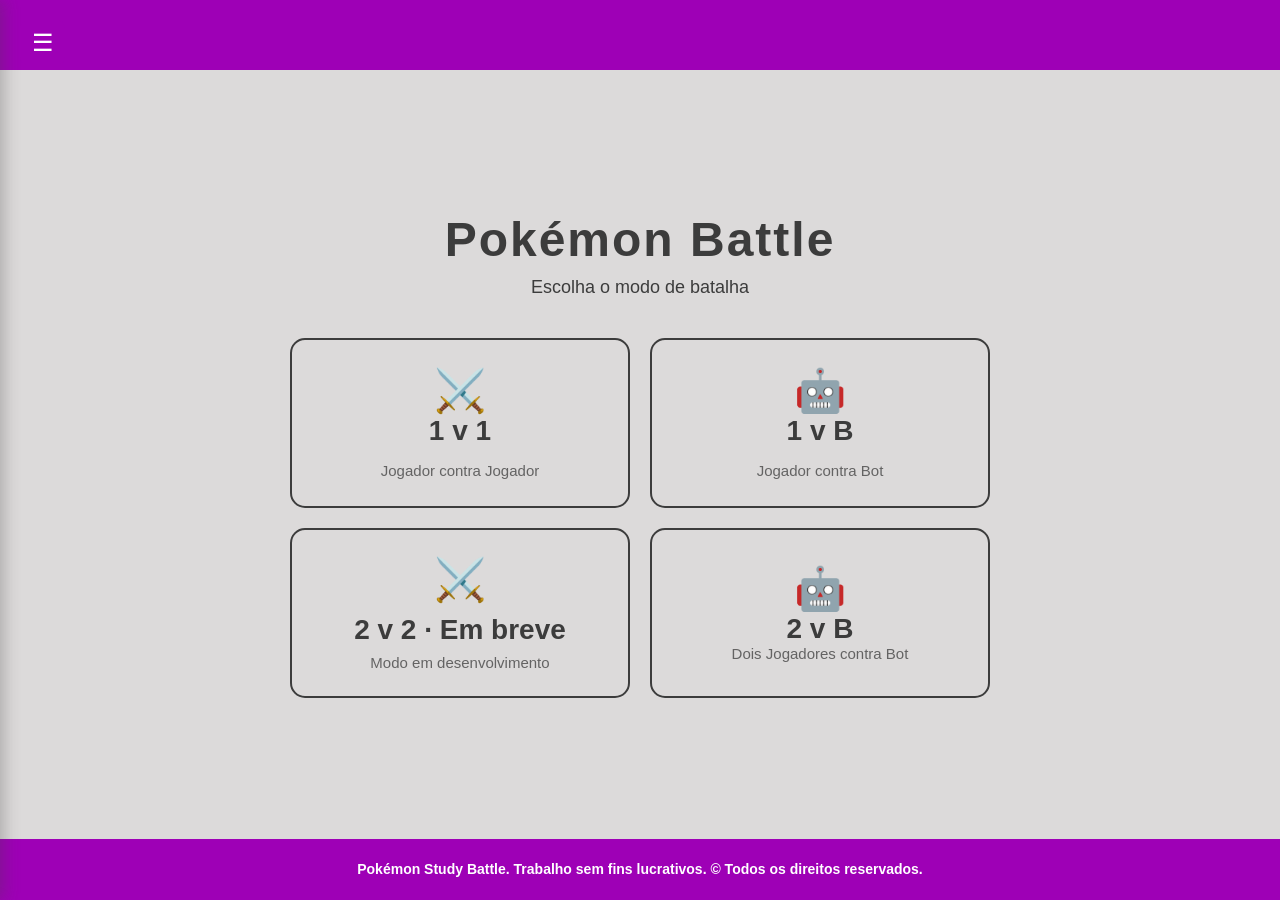
<file: index.html>
<!doctype HTML>
<html lang="pt-br">
    <head>
        <title>Pokémon & Estudos</title>
        <meta charset="utf-8">
        <meta name="viewport" content="width=device-width, initial-scale=1.0">
        <link rel="icon" type="img/jpg" href="img/icone.jpg">
        <link rel="stylesheet" type="text/css" href="css/controls.css">
    </head>
    <body id="topo">
        
        <a href="#topo" class="voltar-topo">↑</a>

        <div id="header">
            <nav class="menu">

                <button class="menu-botao" id="menuBotao">
                ☰
                </button>

                <div class="menu-conteudo">

                    <h2>Pokémon & Estudos</h2>

                    <a href="index.html">Home</a>
                    <a href="modos/menu-players.html">Players</a>
                    <a href="modos/menu-bot.html">Bots</a>
                    <a href="modos/menu-resolucao.html">Resolução</a>
                    <a href="extras/creditos.html">Créditos</a>

                    <button id="modo" class="botao-modo">🌙 Modo noturno</button>

                </div>

            </nav>
        </div>
        <div id="container">

            <section class="titulo-menu">
                <h1>Pokémon Battle</h1>
                <p>Escolha o modo de batalha</p>
            </section>

            <section class="modos-batalha">

                <button class="modo-batalha" id="btn-1v1">
                    <a href="modeBatalha/1v1.html">
                        <span class="icone-modo">⚔️</span><br>
                        <span class="nome-modo">1 v 1</span><br>
                        <br>
                        <span class="descricao-modo">Jogador contra Jogador</span>
                    </a>
                </button>

                <button class="modo-batalha" id="btn-1vb">
                    <a href="modeBatalha/1vb.html">
                        <span class="icone-modo">🤖</span><br>
                        <span class="nome-modo">1 v B</span><br>
                        <br>
                        <span class="descricao-modo">Jogador contra Bot</span>
                    </a>
                </button>

                <button class="modo-batalha" id="btn-2v2" type="button" disabled aria-disabled="true" title="Este modo ainda não foi implementado.">

                    <span class="icone-modo">⚔️</span>
                    <span class="nome-modo">2 v 2 · Em breve</span>

                    <span class="descricao-modo">Modo em desenvolvimento</span>

                </button>

                <button class="modo-batalha" id="btn-2vb">
                    <a href="modeBatalha/2vb.html">
                        <span class="icone-modo">🤖</span><br>
                        <span class="nome-modo">2 v B</span><br>

                        <span class="descricao-modo">Dois Jogadores contra Bot</span>

                    </a>
                </button>

            </section>

        </div>
        <div id="footer">
            <h5>
                Pokémon Study Battle. Trabalho sem fins lucrativos. © Todos os direitos reservados.
            </h5>
        </div>

        <script src="js/menu.js"></script>
        <script src="js/tema.js"></script>
        <script src="js/ancora.js"></script>
    </body>
</html>
</file>
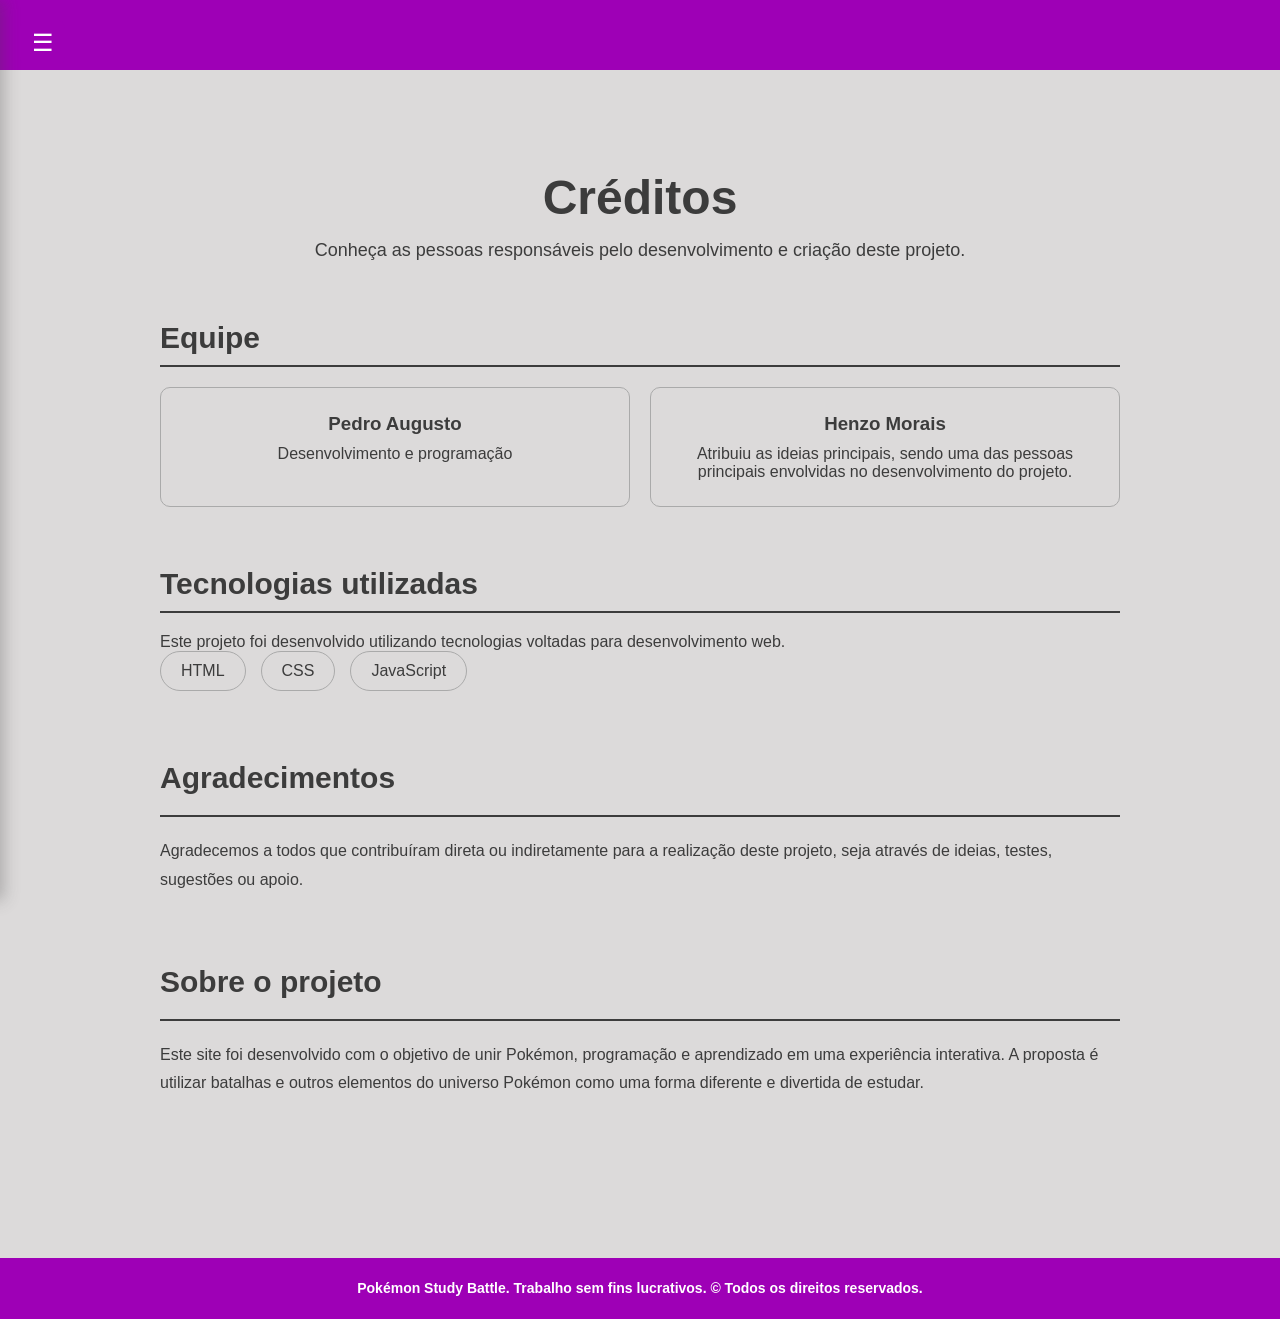
<file: extras/creditos.html>
<!doctype HTML>
<html lang="pt-br">
    <head>
        <title>Pokémon & Estudos</title>
        <meta charset="utf-8">
        <meta name="viewport" content="width=device-width, initial-scale=1.0">
        <link rel="icon" type="img/jpg" href="../img/icone.jpg">
        <link rel="stylesheet" type="text/css" href="../css/controls.css">
    </head>
    <body id="topo">
        
        <a href="#topo" class="voltar-topo">↑</a>

        <div id="header">
            <nav class="menu">

                <button class="menu-botao" id="menuBotao">
                ☰
                </button>

                <div class="menu-conteudo">

                    <h2>Pokémon & Estudos</h2>

                    <a href="../index.html">Home</a>
                    <a href="../modos/menu-players.html">Players</a>
                    <a href="../modos/menu-bot.html">Bots</a>
                    <a href="creditos.html">Créditos</a>

                    <button id="modo" class="botao-modo">🌙 Modo noturno</button>

                </div>

            </nav>
        </div>
        <div id="container">

            <main class="pagina-creditos">

                <section class="cabecalho-creditos">
                    <h1>Créditos</h1>
                    <p>
                    Conheça as pessoas responsáveis pelo desenvolvimento
                    e criação deste projeto.
                    </p>
                </section>

                <section class="equipe">
                    <h2>Equipe</h2>

                    <div class="membros">

                        <div class="membro">
                            <h3>Pedro Augusto</h3>
                            <p>Desenvolvimento e programação</p>
                        </div>

                        <div class="membro">
                            <h3>Henzo Morais</h3>
                            <p>Atribuiu as ideias principais, sendo uma das pessoas principais envolvidas no desenvolvimento do projeto.</p>
                        </div>

                    </div>
                </section>

                <section class="tecnologias">
                    <h2>Tecnologias utilizadas</h2>

                    <p>
                    Este projeto foi desenvolvido utilizando tecnologias
                    voltadas para desenvolvimento web.
                    </p>

                    <div class="lista-tecnologias">
                        <span>HTML</span>
                        <span>CSS</span>
                        <span>JavaScript</span>
                    </div>
                </section>

                <section class="agradecimentos">
                    <h2>Agradecimentos</h2>

                    <p>
                    Agradecemos a todos que contribuíram direta ou
                    indiretamente para a realização deste projeto,
                    seja através de ideias, testes, sugestões ou apoio.
                    </p>
                </section>

                <section class="projeto">
                    <h2>Sobre o projeto</h2>

                    <p>
                    Este site foi desenvolvido com o objetivo de unir
                    Pokémon, programação e aprendizado em uma experiência
                    interativa. A proposta é utilizar batalhas e outros
                    elementos do universo Pokémon como uma forma diferente
                    e divertida de estudar.
                    </p>
                </section>

            </main>

        </div>
            <div id="footer">
                <h5>
                    Pokémon Study Battle. Trabalho sem fins lucrativos. © Todos os direitos reservados.
                </h5>
            </div>

        <script src="../js/menu.js"></script>
        <script src="../js/tema.js"></script>
        <script src="../js/ancora.js"></script>
    </body>
</html>
</file>
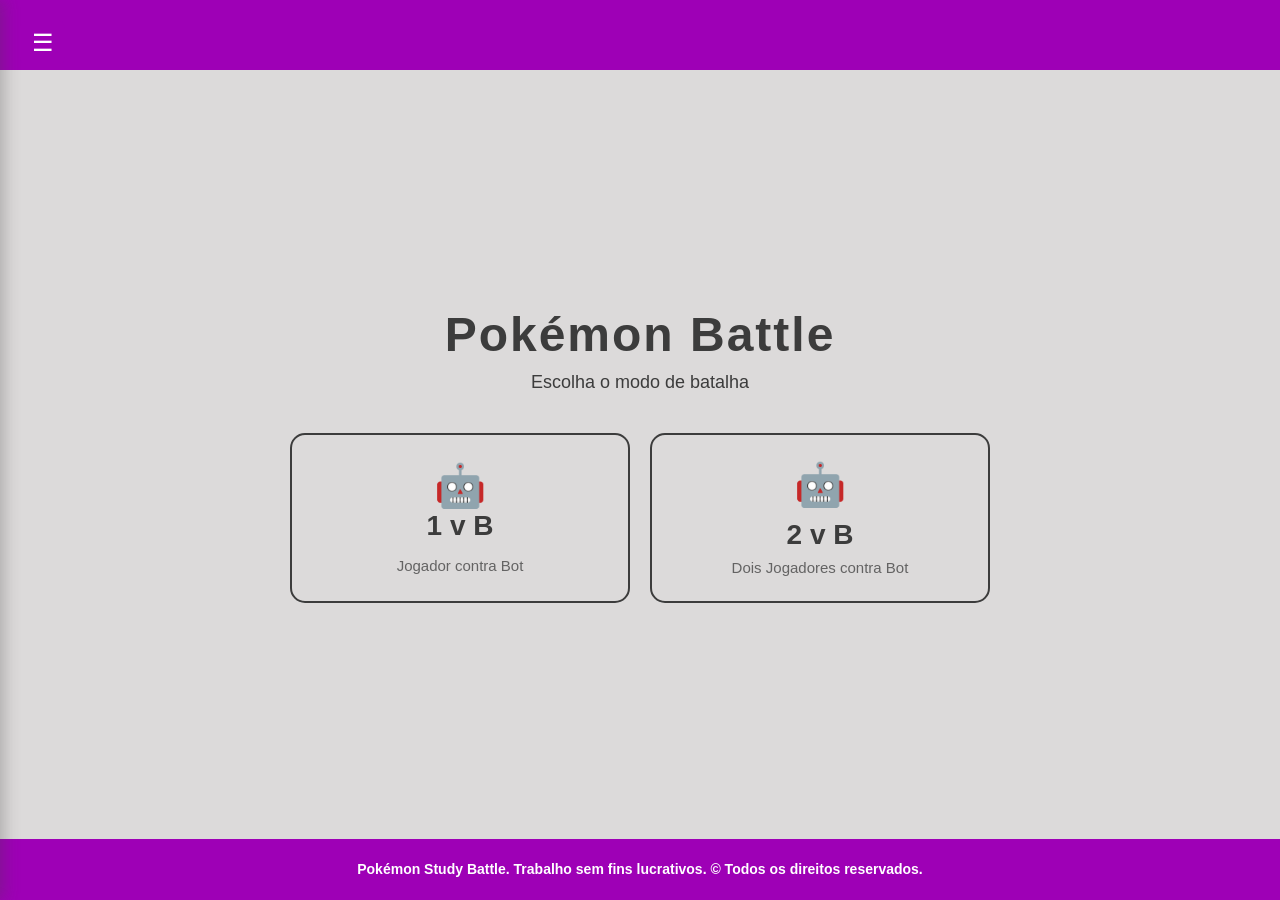
<file: modos/menu-bot.html>
<!doctype HTML>
<html lang="pt-br">
    <head>
        <title>Pokémon & Estudos</title>
        <meta charset="utf-8">
        <meta name="viewport" content="width=device-width, initial-scale=1.0">
        <link rel="icon" type="img/jpg" href="../img/icone.jpg">
        <link rel="stylesheet" type="text/css" href="../css/controls.css">
    </head>
    <body id="topo">
        
        <a href="#topo" class="voltar-topo">↑</a>

        <div id="header">
            <nav class="menu">

                <button class="menu-botao" id="menuBotao">
                ☰
                </button>

                <div class="menu-conteudo">

                    <h2>Pokémon & Estudos</h2>

                    <a href="../index.html">Home</a>
                    <a href="menu-players.html">Players</a>
                    <a href="menu-bot.html">Bots</a>
                    <a href="menu-resolucao.html">Resolução</a>
                    <a href="../extras/creditos.html">Créditos</a>

                    <button id="modo" class="botao-modo">🌙 Modo noturno</button>

                </div>

            </nav>
        </div>
        <div id="container">

            <section class="titulo-menu">
                <h1>Pokémon Battle</h1>
                <p>Escolha o modo de batalha</p>
            </section>

            <section class="modos-batalha">

                <button class="modo-batalha" id="btn-1vb">
                    <a href="../modeBatalha/1vb.html">
                        <span class="icone-modo">🤖</span><br>
                        <span class="nome-modo">1 v B</span><br>
                        <br>
                        <span class="descricao-modo">Jogador contra Bot</span>
                    </a>
                </button>

                <button class="modo-batalha" id="btn-2vb">

                    <span class="icone-modo">🤖</span>
                    <span class="nome-modo">2 v B</span>

                    <span class="descricao-modo">Dois Jogadores contra Bot</span>

                </button>

            </section>

        </div>
        <div id="footer">
            <h5>
                Pokémon Study Battle. Trabalho sem fins lucrativos. © Todos os direitos reservados.
            </h5>
        </div>

        <script src="../js/menu.js"></script>
        <script src="../js/tema.js"></script>
        <script src="../js/ancora.js"></script>
    </body>
</html>
</file>
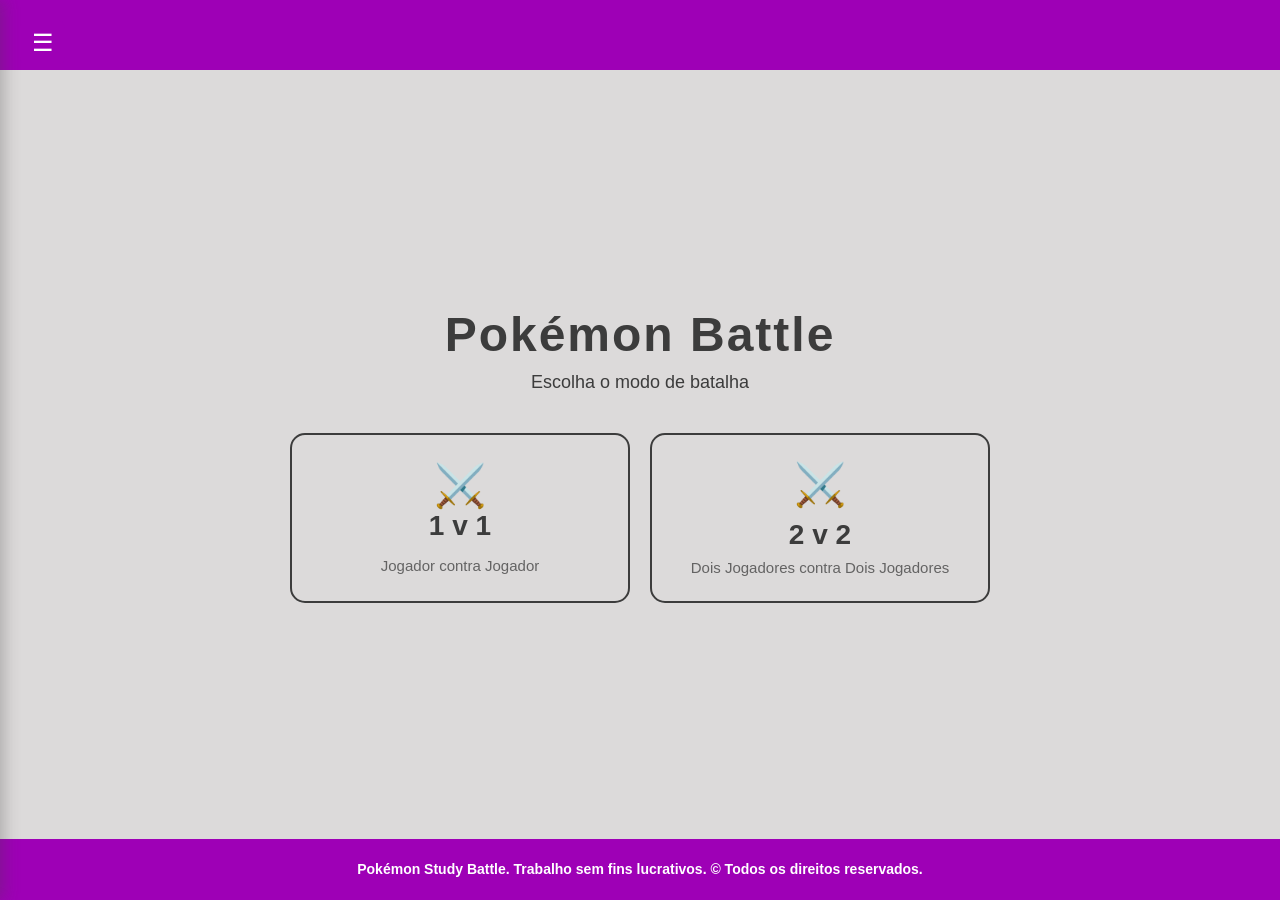
<file: modos/menu-players.html>
<!doctype HTML>
<html lang="pt-br">
    <head>
        <title>Pokémon & Estudos</title>
        <meta charset="utf-8">
        <meta name="viewport" content="width=device-width, initial-scale=1.0">
        <link rel="icon" type="img/jpg" href="../img/icone.jpg">
        <link rel="stylesheet" type="text/css" href="../css/controls.css">
    </head>
    <body id="topo">
        
        <a href="#topo" class="voltar-topo">↑</a>

        <div id="header">
            <nav class="menu">

                <button class="menu-botao" id="menuBotao">
                ☰
                </button>

                <div class="menu-conteudo">

                    <h2>Pokémon & Estudos</h2>

                    <a href="../index.html">Home</a>
                    <a href="menu-players.html">Players</a>
                    <a href="menu-bot.html">Bots</a>
                    <a href="menu-resolucao.html">Resolução</a>
                    <a href="../extras/creditos.html">Créditos</a>

                    <button id="modo" class="botao-modo">🌙 Modo noturno</button>

                </div>

            </nav>
        </div>
        <div id="container">

            <section class="titulo-menu">
                <h1>Pokémon Battle</h1>
                <p>Escolha o modo de batalha</p>
            </section>

            <section class="modos-batalha">

                <button class="modo-batalha" id="btn-1v1">
                    <a href="../modeBatalha/1v1.html">
                        <span class="icone-modo">⚔️</span><br>
                        <span class="nome-modo">1 v 1</span><br>
                        <br>
                        <span class="descricao-modo">Jogador contra Jogador</span>
                    </a>
                </button>

                <button class="modo-batalha" id="btn-2v2">

                    <span class="icone-modo">⚔️</span>
                    <span class="nome-modo">2 v 2</span>

                    <span class="descricao-modo">Dois Jogadores contra Dois Jogadores</span>

                </button>

            </section>

        </div>
        <div id="footer">
            <h5>
                Pokémon Study Battle. Trabalho sem fins lucrativos. © Todos os direitos reservados.
            </h5>
        </div>

        <script src="../js/menu.js"></script>
        <script src="../js/tema.js"></script>
        <script src="../js/ancora.js"></script>
    </body>
</html>
</file>
<file: css/controls.css>
* {
    margin: 0;
    padding: 0;
    box-sizing: border-box;
}

/* =========================
   VARIÁVEIS DE CORES
========================= */

:root  {
    --cor-fundo: #dcdada;
    --cor-principal: #9e00b6;
    --cor-principal-2: #6a0080;
    --cor-escura: #222222;

    --cor-texto: rgb(60, 60, 60);
    --cor-texto-2: rgb(243, 190, 255);
    --cor-branca: #ffffff;

    --cor-hover: #4c0553;
    --cor-indicador: #a100b6;

    --sombra-menu: rgba(65, 65, 65, 0.3);
    --sombra-caixa: rgba(53, 0, 70, 0.589);
    --sombra-forte: rgba(0, 0, 0, 0.4);
}


/* =========================
   MODO NOTURNO
========================= */

body.dark   {
    /* Cores principais */
    --cor-fundo: #313131;
    --cor-principal: #b60000;
    --cor-principal-2: #8a0000;
    --cor-escura: #222222;

    /* Textos */
    --cor-texto: rgb(204, 202, 202);
    --cor-texto-2: rgb(255, 228, 226);
    --cor-branca: #ffffff;

    /* Hover e indicadores */
    --cor-hover: #530505;
    --cor-indicador: #b60000;

    /* Sombras */
    --sombra-menu: rgba(65, 65, 65, 0.3);
    --sombra-caixa: rgba(70, 0, 0, 0.589);
    --sombra-forte: rgba(0, 0, 0, 0.4);

}

body {
    min-height: 100vh;

    display: flex;
    flex-direction: column;

    background-color: var(--cor-fundo);
    color: var(--cor-texto);

    font-family:
        'Lucida Sans',
        'Lucida Sans Regular',
        'Lucida Grande',
        'Lucida Sans Unicode',
        Geneva,
        Verdana,
        sans-serif;

    transition:
        background-color 0.3s ease,
        color 0.3s ease;
}

#container {
    flex: 1;

    display: flex;
    flex-direction: column;
    align-items: center;
    justify-content: center;

    width: 100%;
    padding: 40px 20px;
}

#header {
    width: 100%;
    min-height: 70px;

    background-color: var(--cor-principal);

    display: flex;
    align-items: center;

    transition: background-color 0.3s ease;
}

h1 {
    text-align: center;

    color: var(--cor-texto);

    font-family:
        'Lucida Sans',
        'Lucida Sans Regular',
        'Lucida Grande',
        'Lucida Sans Unicode',
        Geneva,
        Verdana,
        sans-serif;

    font-size: clamp(24px, 4vw, 38px);

    transition: color 0.3s ease;
}

#footer {
    width: 100%;

    margin-top: auto;

    background-color: var(--cor-principal);
    color: var(--cor-branca);

    text-align: center;

    padding: 20px;

    transition:
        background-color 0.3s ease,
        color 0.3s ease;
}

#footer h5 {
    max-width: 100%;

    font-size: 14px;
    line-height: 1.5;
}

.menu {
    position: fixed;

    top: 0;
    left: 0;

    width: 100%;
    height: 0;

    z-index: 1004;

    pointer-events: none;
}

.menu-botao {
    position: fixed;

    top: 20px;
    left: 20px;

    width: 45px;
    height: 45px;

    border: none;
    border-radius: 8px;

    background-color: var(--cor-principal);
    color: var(--cor-branca);

    font-size: 24px;

    cursor: pointer;

    z-index: 1002;

    pointer-events: auto;

    display: flex;
    align-items: center;
    justify-content: center;

    transition:
        background-color 0.3s ease,
        color 0.3s ease;
}

.menu-conteudo {
    position: fixed;

    top: 0;
    left: 0;

    width: clamp(230px, 75vw, 280px);

    height: 100vh;

    padding: 90px 25px 25px;

    background-color: var(--cor-principal);

    transform: translateX(-100%);
    transition:
        transform 0.3s ease,
        background-color 0.3s ease;

    box-shadow: 4px 0 15px var(--sombra-menu);

    z-index: 1001;

    pointer-events: auto;

    overflow-y: auto;
}

.menu-conteudo.menu-aberto {
    transform: translateX(0);
}

.menu-conteudo h2 {
    margin-bottom: 30px;

    color: var(--cor-branca);

    font-size: clamp(20px, 5vw, 24px);
}

.menu-conteudo a {
    display: block;

    padding: 12px 10px;

    color: var(--cor-branca);

    text-decoration: none;

    font-size: clamp(16px, 4vw, 18px);

    border-radius: 6px;

    transition: background-color 0.2s ease;
}

.menu-conteudo a:hover {
    background-color: var(--cor-hover);
}

/* ================================
   MENU INICIAL
================================ */

.menu-inicial {
    min-height: 100vh;
    display: flex;
    flex-direction: column;
    align-items: center;
    justify-content: center;
    padding: 40px 20px;
    box-sizing: border-box;
}

/* =========================
   BOTÃO MODO DIURNO / NOTURNO
========================= */

.botao-modo {
    display: block;

    width: 100%;

    padding: 12px 10px;
    margin-top: 15px;

    border: none;
    outline: none;

    background: none;

    color: var(--cor-branca);

    text-align: left;

    font-family: inherit;
    font-size: clamp(16px, 4vw, 18px);

    cursor: pointer;

    border-radius: 6px;

    transition: background-color 0.2s ease;
}

.botao-modo:hover {
    background-color: var(--cor-hover);
}

/*-=-=-=-=-=-=-=--=-=-=-
        ANCORA
-=-=-=-=-=-=-=-=-=-==-*/

.voltar-topo {
    position: fixed;

    right: clamp(15px, 4vw, 25px);
    bottom: clamp(15px, 4vw, 25px);

    width: 45px;
    height: 45px;

    display: flex;
    align-items: center;
    justify-content: center;

    background-color: var(--cor-principal);
    color: var(--cor-branca);

    border-radius: 50%;

    text-decoration: none;

    font-size: 24px;

    z-index: 900;

    opacity: 0;
    visibility: hidden;
    pointer-events: none;

    transform: translateY(10px);

    transition:
        opacity 0.3s ease,
        visibility 0.3s ease,
        transform 0.3s ease,
        background-color 0.2s ease;
}


.voltar-topo.ancora-visivel {
    opacity: 1;
    visibility: visible;
    pointer-events: auto;
    transform: translateY(0);
}


.voltar-topo:hover {
    transform: scale(1.1);
}

/* TÍTULO */

.titulo-menu {
    text-align: center;
    margin-bottom: 40px;
}

.titulo-menu h1 {
    margin: 0;
    font-size: 48px;
    font-weight: bold;
    letter-spacing: 2px;
}

.titulo-menu p {
    margin-top: 10px;
    font-size: 18px;
}


/* MODOS DE BATALHA */

.modos-batalha {
    width: 100%;
    max-width: 700px;

    display: grid;
    grid-template-columns: repeat(2, 1fr);
    gap: 20px;
}


/* BOTÕES */

.modo-batalha {
    min-height: 170px;

    border: 2px solid currentColor;
    border-radius: 15px;

    background: transparent;
    color: inherit;

    padding: 25px;

    display: flex;
    flex-direction: column;
    align-items: center;
    justify-content: center;

    cursor: pointer;

    transition:
        transform 0.2s ease,
        box-shadow 0.2s ease,
        background-color 0.2s ease;
}
a,
a:hover,
a:visited,
a:active {
    text-decoration: none;
    color: inherit;
}


/* ÍCONE */

.icone-modo {
    font-size: 42px;
    margin-bottom: 10px;
}


/* NOME DO MODO */

.nome-modo {
    font-size: 28px;
    font-weight: bold;
    margin-bottom: 8px;
}


/* DESCRIÇÃO */

.descricao-modo {
    font-size: 15px;
    text-align: center;
    opacity: 0.75;
}


/* EFEITO AO PASSAR O MOUSE */

.modo-batalha:hover {
    transform: translateY(-5px);

    box-shadow:
        0 8px 20px rgba(0, 0, 0, 0.2);
}


/* EFEITO AO CLICAR */

.modo-batalha:active {
    transform: translateY(-1px);
}

.pagina-creditos {
    width: 90%;
    max-width: 1000px;
    margin: 0 auto;
    padding: 60px 20px;
}

.cabecalho-creditos {
    text-align: center;
    margin-bottom: 60px;
}

.cabecalho-creditos h1 {
    font-size: 48px;
    margin-bottom: 15px;
}

.cabecalho-creditos p {
    font-size: 18px;
}

.pagina-creditos section {
    margin-bottom: 60px;
}

.pagina-creditos h2 {
    font-size: 30px;
    margin-bottom: 20px;
    border-bottom: 2px solid currentColor;
    padding-bottom: 10px;
}

.membros {
    display: flex;
    flex-wrap: wrap;
    gap: 20px;
}

.membro {
    flex: 1 1 250px;
    padding: 25px;
    border: 1px solid #aaa;
    border-radius: 10px;
    text-align: center;
}

.membro h3 {
    margin-bottom: 10px;
}

.lista-tecnologias {
    display: flex;
    flex-wrap: wrap;
    gap: 15px;
}

.lista-tecnologias span {
    padding: 10px 20px;
    border: 1px solid #aaa;
    border-radius: 20px;
}

.agradecimentos,
.projeto {
    line-height: 1.8;
}

/* ================================
   RESPONSIVIDADE
================================ */

@media (max-width: 600px) {

    .titulo-menu h1 {
        font-size: 36px;
    }

    .titulo-menu p {
        font-size: 16px;
    }

    .modos-batalha {
        grid-template-columns: 1fr;
        max-width: 400px;
    }

    .modo-batalha {
        min-height: 140px;
    }

}

/* Página de resolução das questões */
.pagina-resolucoes {
    --resolution-accent: var(--cor-principal-2);
    --resolution-surface: var(--cor-escura);
    --resolution-border: var(--resolution-border);
}

.resolution-page {
    width: min(1100px, calc(100% - 32px));
    margin: 36px auto 64px;
}

.resolution-intro, .mode-heading, .topic-section, .question-card {
    border: 2px solid var(--resolution-border);
    border-radius: 16px;
    background: var(--resolution-surface);
    padding: clamp(18px, 3vw, 32px);
    margin-bottom: 24px;
}

.resolution-intro { 
    text-align: center; 
}

.resolution-intro h1 {
    margin: 6px 0 12px;
    color: var(--cor-texto-2);
}

.resolution-intro p {
    max-width: 720px; 
    color: var(--cor-texto-2);
    margin: 0 auto 16px; 
}

.resolution-intro .eyebrow { 
    color: var(--resolution-accent); 
    font-weight: 700; 
    letter-spacing: .08em; 
    text-transform: uppercase; 
}

.resolution-nav { 
    display: flex; 
    flex-wrap: wrap; 
    justify-content: center; 
    gap: 12px; 
    margin-top: 20px; 
}
.resolution-nav a { 
    border-radius: 999px; 
    padding: 10px 16px; 
    background: var(--resolution-accent); 
    color: var(--cor-branca); 
    text-decoration: none; 
    font-weight: 700; 
}

.mode-section { 
    margin-top: 42px; 
    scroll-margin-top: 24px; 
}

.mode-heading { 
    border-left: 6px solid var(--resolution-accent); 
}

.mode-heading h2, .topic-section h2 {
     color: var(--cor-texto-2);
    margin-top: 0; 
}

.mode-heading p { 
    margin-bottom: 0; 
    color: var(--cor-texto-2);
}

.topic-section { 
    scroll-margin-top: 24px; 
}

.topic-count { 
    color: var(--cor-branca); 
    font-size: .75em; 
    font-weight: 500; 
}

.question-list { 
    display: grid; 
    gap: 16px; 
}

.question-card { 
    margin: 0; 
    padding: clamp(16px, 2.5vw, 24px); 
}

.question-title { 
    line-height: 1.5; 
    margin: 0 0 18px; 
    color: var(--cor-texto-2);
}
.question-number { 
    color: var(--resolution-accent); 
    white-space: nowrap; 
}
.answer-options-title { 
    margin: 0 0 8px; 
    color: var(--cor-texto-2);
}
.answer-options { 
    list-style: none; 
    margin: 0; 
    padding: 0; 
    display: grid; 
    gap: 8px; 
}

.answer-options li { 
    border: 1px solid var(--resolution-border); 
    border-radius: 9px; 
    color: var(--cor-texto-2);
    padding: 10px 12px; 
    overflow-wrap: anywhere; 
}

.answer-options .answer-option--correct { 
    border-color: #27834b; 
    background: rgba(39, 131, 75, .1); font-weight: 700; 
}

.answer-badge { 
    display: inline-block; 
    margin-left: 8px; 
    color: #237342; 
    font-size: .82em; 
}
.answer-explanation { 
    margin: 16px 0 0; 
    padding: 12px 14px; 
    border-left: 4px solid #27834b; 
    background: rgba(39, 131, 75, .08); 
    border-radius: 0 8px 8px 0; 
}

.site-footer { 
    text-align: center; 
    padding: 20px 16px; 
}

@media (max-width: 600px) {
    .resolution-page { width: min(100% - 20px, 1100px); margin-top: 20px; }
    .resolution-nav { flex-direction: column; }
    .resolution-nav a { width: 100%; box-sizing: border-box; }
    .answer-badge { display: block; margin: 4px 0 0; }
}
</file>
